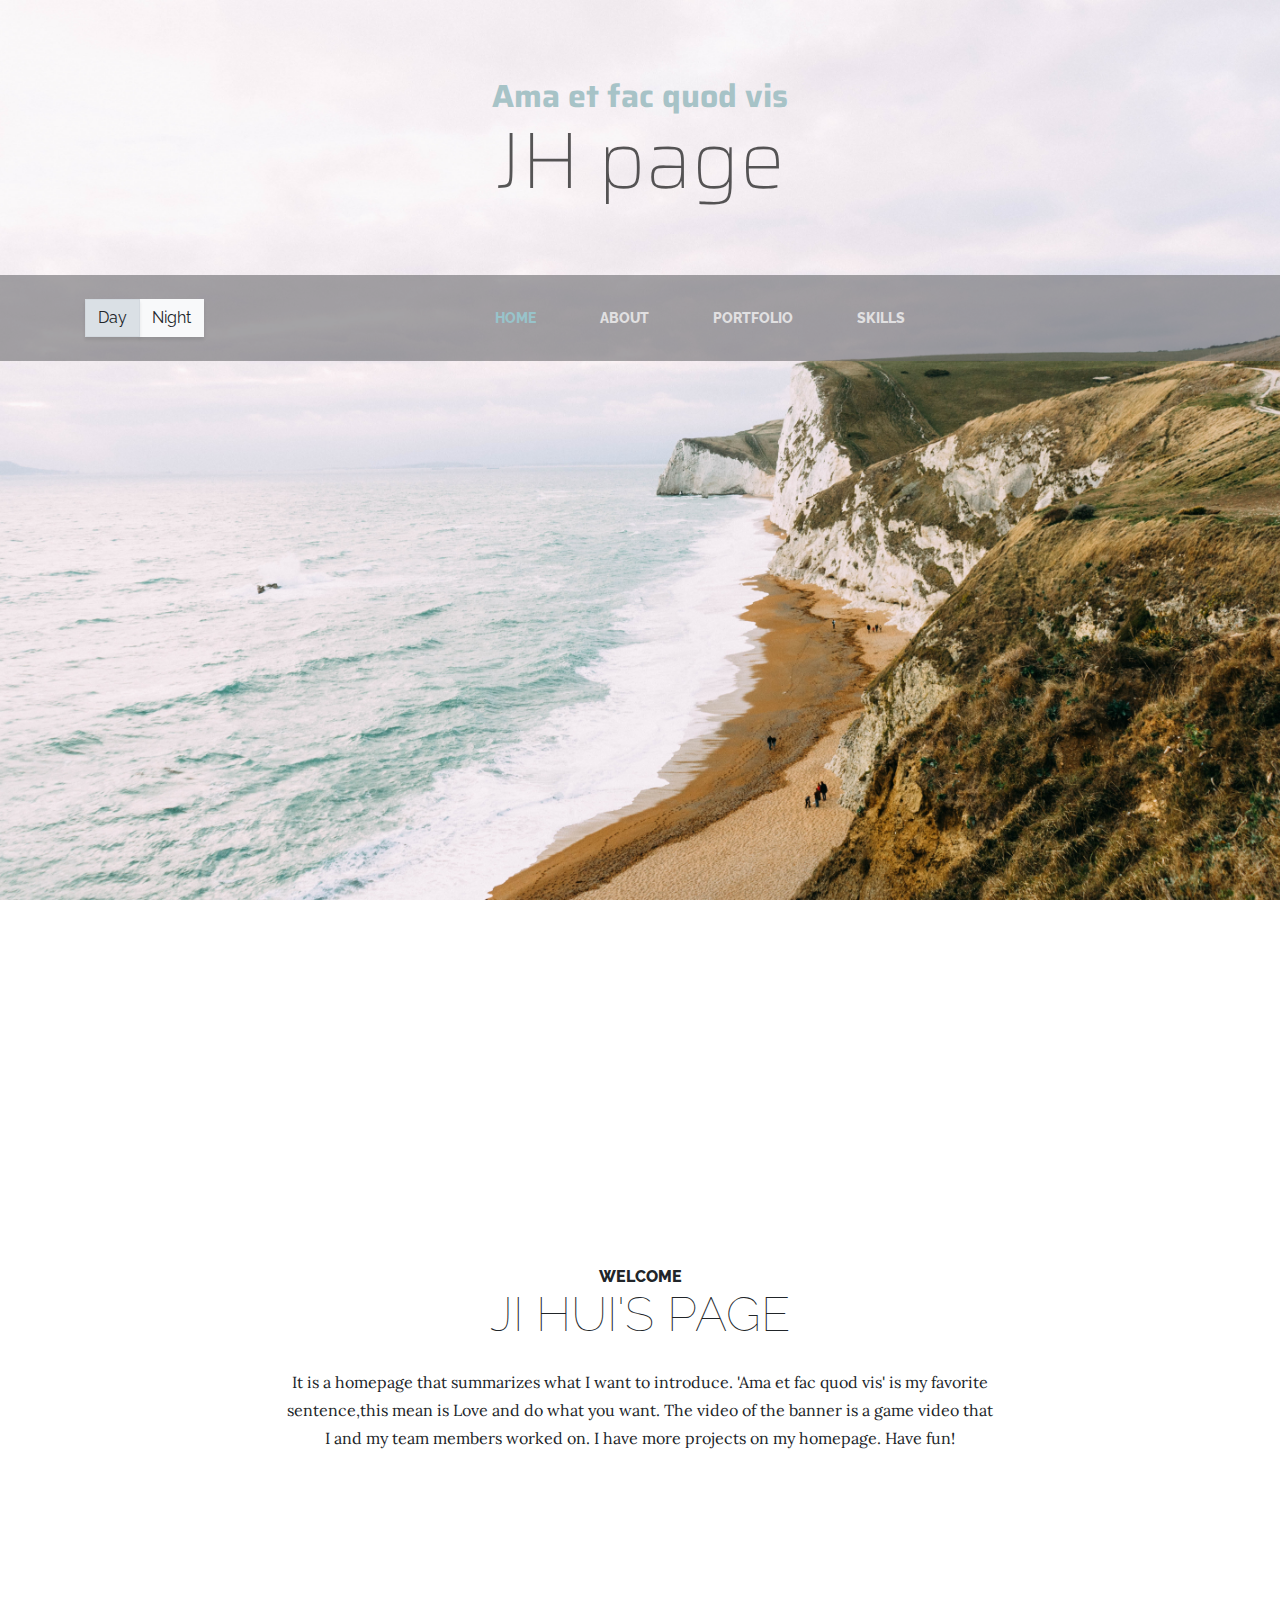
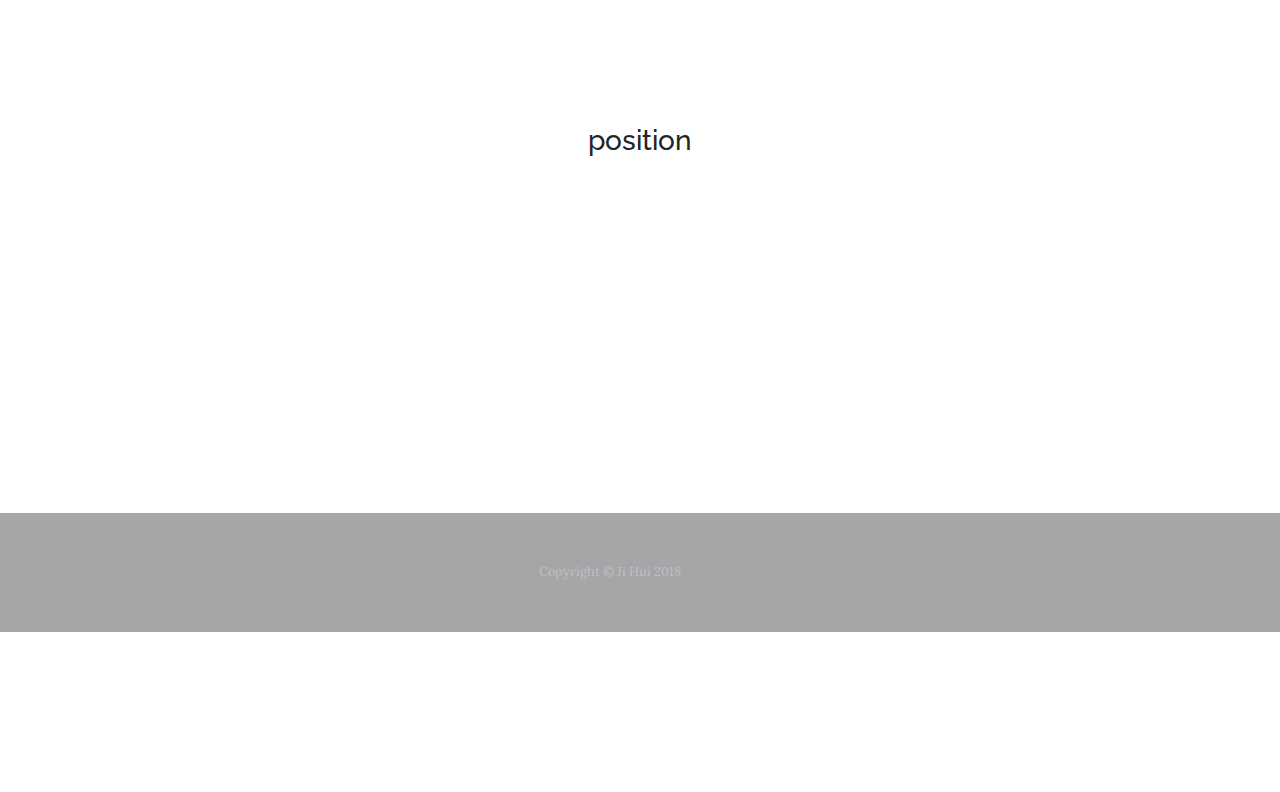
<file: index.html>
﻿<!DOCTYPE html>
<html lang="en">

<head>
    <meta charset="utf-8">
    <meta name="viewport" content="width=device-width, initial-scale=1, shrink-to-fit=no">
    <meta name="description" content="">
    <meta name="author" content="">
    <title>JH page</title>
    <!-- Bootstrap core CSS -->
    <link href="vendor/bootstrap/css/bootstrap.min.css" rel="stylesheet">
    <!-- Custom fonts for this template -->
    <link href="https://fonts.googleapis.com/css?family=Raleway:100,100i,200,200i,300,300i,400,400i,500,500i,600,600i,700,700i,800,800i,900,900i" rel="stylesheet">
    <link href="https://fonts.googleapis.com/css?family=Lora:400,400i,700,700i" rel="stylesheet">
    <link href="https://fonts.googleapis.com/css?family=Saira|Tajawal" rel="stylesheet">
    <!-- Custom styles for this template -->
    <!--<link href="css/business-casual.css" rel="stylesheet">-->

    <!--day night 스크립트-->
    <link href="css/one-page-wonder-day.css" id="dayCSS" rel="stylesheet">
    <link href="css/one-page-wonder-night.css" id="nightCSS" rel="stylesheet alternate ">

</head>

<body>

    <h1 class="site-heading text-center text-white d-none d-lg-block">
        <span class="site-heading-upper text-primary mb-3">Ama et fac quod vis</span>
        <span class="site-heading-lower">JH page</span>
    </h1>

    <!-- Navigation -->
    <nav class="navbar navbar-expand-lg navbar-dark py-lg-4" id="mainNav">
        <div class="container">
            <a class="navbar-brand text-uppercase text-expanded font-weight-bold d-lg-none" href="#">JH page</a>
            <button class="navbar-toggler" type="button" data-toggle="collapse" data-target="#navbarResponsive" aria-controls="navbarResponsive" aria-expanded="false" aria-label="Toggle navigation">
                <span class="navbar-toggler-icon"></span>
            </button>
            <div class="btn-group btn-group-toggle" data-toggle="buttons">
                <label onclick="changeToDayStyle(true)" class="btn btn-light active">
                    <input type="radio" name="options" id="dayChoice" autocomplete="off"> Day
                </label>
                <label onclick="changeToDayStyle(false)" class="btn btn-light">
                    <input type="radio" name="options" id="nightChoice" autocomplete="off"> Night
                </label>
            </div>


            <div class="collapse navbar-collapse" id="navbarResponsive">
                <ul class="navbar-nav mx-auto">
                    <li class="nav-item active px-lg-4">
                        <a class="nav-link text-uppercase text-expanded" href="index.html">
                            Home
                            <span class="sr-only">(current)</span>
                        </a>
                    </li>
                    <li class="nav-item px-lg-4">
                        <a class="nav-link text-uppercase text-expanded" href="about.html">About</a>
                    </li>
                    <li class="nav-item px-lg-4">
                        <a class="nav-link text-uppercase text-expanded" href="portfolio.html">Portfolio</a>
                    </li>
                    <li class="nav-item px-lg-4">
                        <a class="nav-link text-uppercase text-expanded" href="skills.html">Skills</a>
                    </li>
                </ul>
            </div>
        </div>
    </nav>



    <section class="page-section clearfix">
        <div class="container">


            <div class="intro">


                <iframe width="1070" height="604" src="https://www.youtube.com/embed/l1N6RzJkkno" frameborder="0" allow="autoplay; encrypted-media" allowfullscreen></iframe>


            </div>
        </div>

    </section>

    <section class="page-section cta">
        <div class="container">
            <div class="row">
                <div class="col-xl-9 mx-auto">
                    <div class="cta-inner text-center rounded">
                        <h2 class="section-heading mb-4">
                            <span class="section-heading-upper">Welcome</span>
                            <span class="section-heading-lower">Ji Hui's page</span>
                        </h2>
                        <p class="mb-0">It is a homepage that summarizes what I want to introduce. 'Ama et fac quod vis' is my favorite sentence,this mean is Love and do what you want. The video of the banner is a game video that I and my team members worked on. I have more projects on my homepage. Have fun! </p>
                    </div>
                </div>
            </div>

     



            <section class="page-section cta">
                <div class="container">
                    <div class="row">
                        <div class="col-xl-9 mx-auto">
                            <div class="cta-inner text-center rounded">


                                <h3 id="gpscontent" class="section-heading-upper">position</h3>


                            </div>
                        </div>
                    </div>

                    <p>　</p>
                    <p>　</p>
                    <p>　</p>


                    <div id="cont_9066f6c09d38c55547b861ada4371da5">
                        <script type="text/javascript" async src="https://www.theweather.com/wid_loader/9066f6c09d38c55547b861ada4371da5"></script>
                    </div>


                </div>


            </section>

            <footer class="footer text-faded text-center py-5 "style="width:2050px; margin-left:-500px;">
                <div class="container">
                    <p class="m-0 small"style="text-align:center">Copyright &copy; Ji Hui 2018</p>
                </div>
            </footer>

            <!-- Bootstrap core JavaScript -->
            <script src="vendor/jquery/jquery.min.js"></script>
            <script src="vendor/bootstrap/js/bootstrap.bundle.min.js"></script>



            <script>

          var isDayStyle=true;

          function changeToDayStyle(new_isDayStyle) {
              var dayCSS = document.getElementById("dayCSS");
              var nightCSS = document.getElementById("nightCSS");

              if (isDayStyle === true && new_isDayStyle === false) {
                  console.log("Changing page style from Day---> Night.");
                  dayCSS.rel = 'stylesheet alternate';
                  nightCSS.rel = 'stylesheet';
              }

              else if (isDayStyle === false && new_isDayStyle === true) {
                  console.log("Changing page style from Night---> Day.");
                  dayCSS.rel = 'stylesheet';
                  nightCSS.rel = 'stylesheet alternate';
              }

              isDayStyle = new_isDayStyle;

          }


          function updateCSS_withHours() {

              console.log("CHECKING THE -HOUR- IN THE DAY...");

              var myDate = new Date();
              var myHours = myDate.getHours();

              //If the time of day is between 6am-6pm (18:00), show the day CSS.
              //else, from 6pm-6am, show the night CSS.

              if (myHours >= 6 && myHours < 18)
                  changeToDayStyle(true);

              else
                  changeToDayStyle(false);

          }



          var options = {
              enableHighAccuracy: true,
              timeout: 50000,
              maximumAge: 0
          };
            function success(pos) {
              var crd = pos.coords;
         var gpscontentElement = document.getElementById("gpscontent");

         gpscontentElement.innerHTML = 'Your current position is: ';
         gpscontentElement.innerHTML += `<br>Latitude : ${crd.latitude}`;
         gpscontentElement.innerHTML += `<br>Longitude: ${crd.longitude}`;

              //console.log('Your current position is:');
              //console.log(`Latitude : ${crd.latitude}`);
              //console.log(`Longitude: ${crd.longitude}`);
              //console.log(`More or less ${crd.accuracy} meters.`);
          }

          function error(err) {
              console.warn(`ERROR(${err.code}): ${err.message}`);
          }

          navigator.geolocation.getCurrentPosition(success, error, options);

            </script>








</body>
</html>
</file>
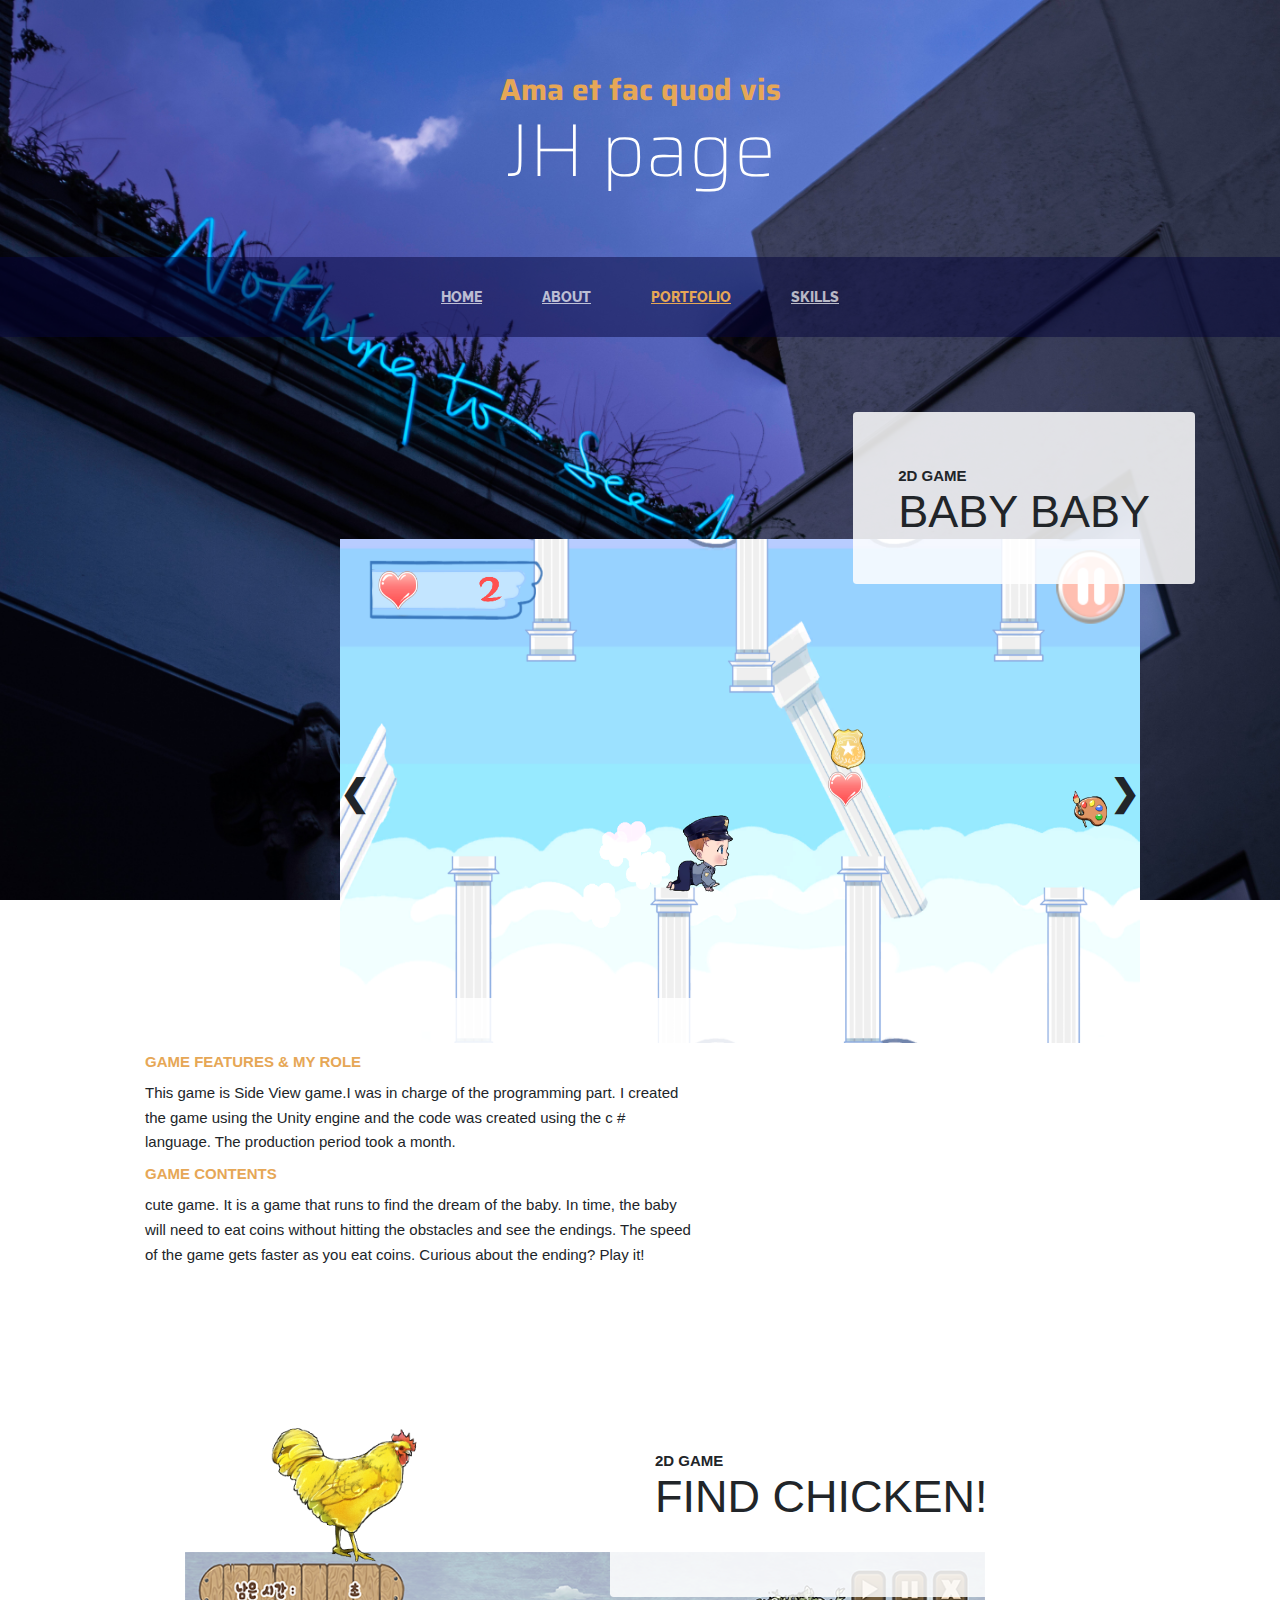
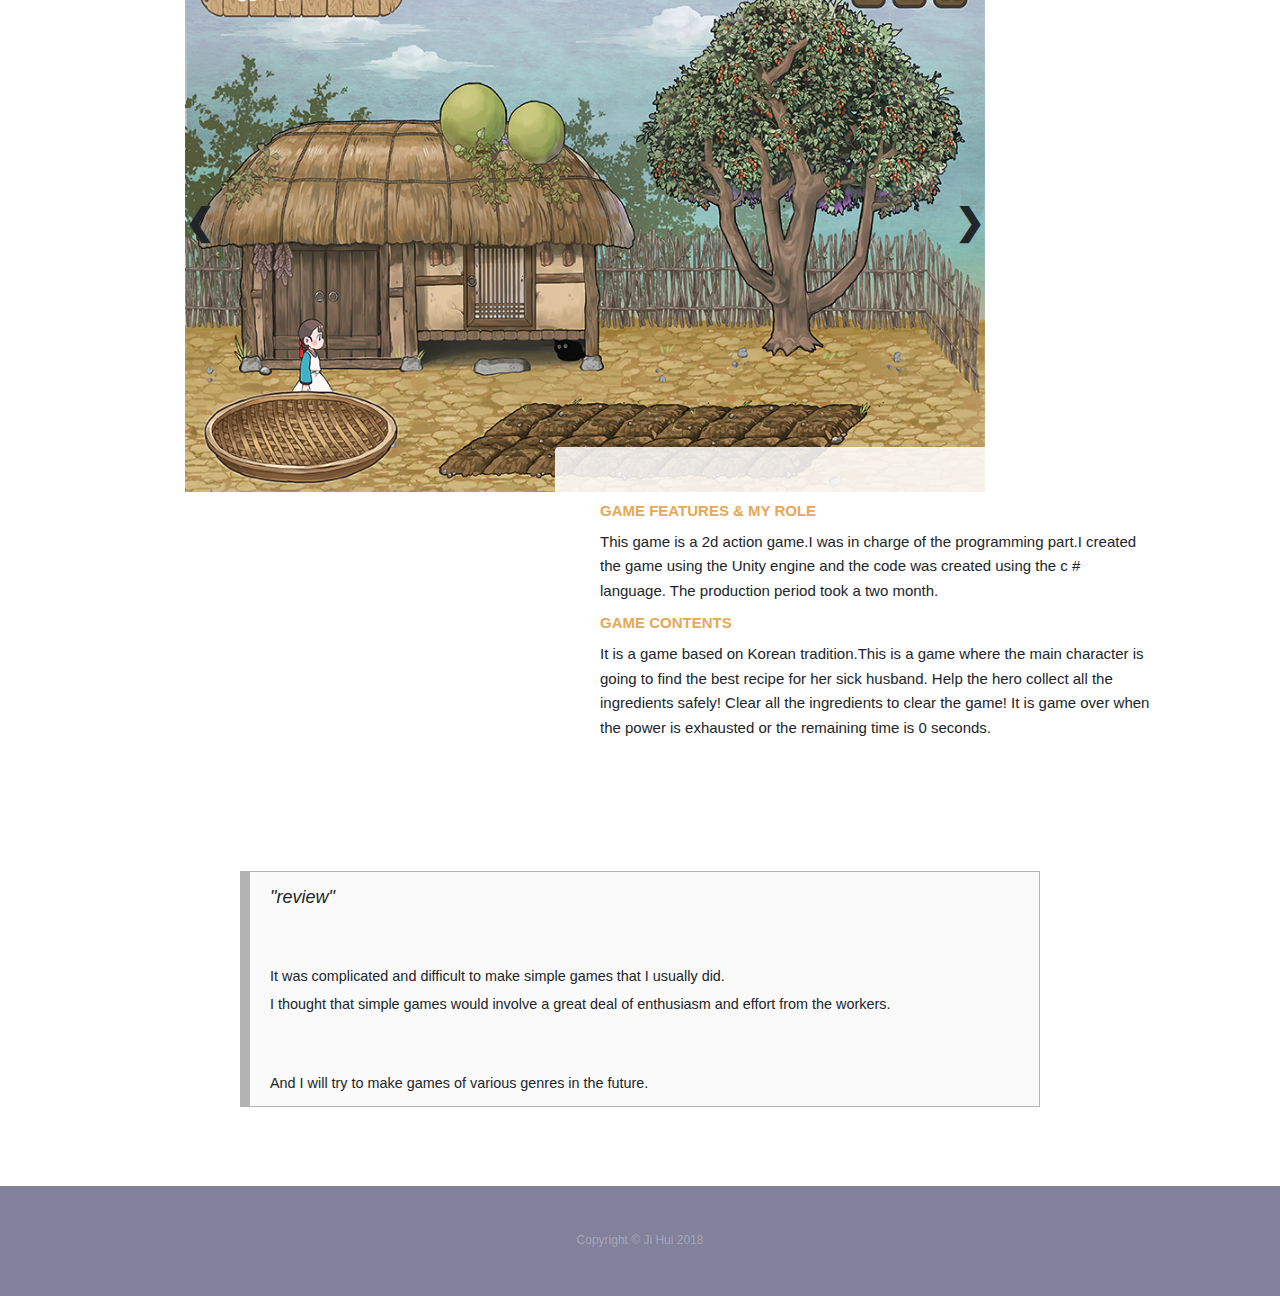
<file: portfolio.html>
﻿<!DOCTYPE html>
<html lang="en">
<!-- Project 특징: Font 포함, element 추가 ,css요소 추가-->
<head>

    <meta charset="utf-8">
    <meta name="viewport" content="width=device-width, initial-scale=1, shrink-to-fit=no">
    <meta name="description" content="">
    <meta name="author" content="">

    <title>JH page</title>

    <!-- Bootstrap core CSS -->
    <link href="vendor/bootstrap/css/bootstrap.min.css" rel="stylesheet">

    <!-- Custom fonts for this template -->
    <link href="https://fonts.googleapis.com/css?family=Raleway:100,100i,200,200i,300,300i,400,400i,500,500i,600,600i,700,700i,800,800i,900,900i" rel="stylesheet">
    <link href="https://fonts.googleapis.com/css?family=Lora:400,400i,700,700i" rel="stylesheet">
    <link href="https://fonts.googleapis.com/css?family=Saira|Tajawal" rel="stylesheet">
    <!-- Custom styles for this template -->
    <link href="css/business-casual.css" rel="stylesheet">

</head>

<body>

    <h1 class="site-heading text-center text-white d-none d-lg-block">
        <span class="site-heading-upper text-primary mb-3">Ama et fac quod vis</span>
        <span class="site-heading-lower">JH page</span>
    </h1>

    <!-- Navigation -->
    <nav class="navbar navbar-expand-lg navbar-dark py-lg-4" id="mainNav">
        <div class="container">
            <a class="navbar-brand text-uppercase text-expanded font-weight-bold d-lg-none" href="#">JH page</a>
            <button class="navbar-toggler" type="button" data-toggle="collapse" data-target="#navbarResponsive" aria-controls="navbarResponsive" aria-expanded="false" aria-label="Toggle navigation">
                <span class="navbar-toggler-icon"></span>
            </button>
            <div class="collapse navbar-collapse" id="navbarResponsive">
                <ul class="navbar-nav mx-auto">
                    <li class="nav-item px-lg-4">
                        <a class="nav-link text-uppercase text-expanded" href="index.html">
                            Home
                            <span class="sr-only">(current)</span>
                        </a>
                    </li>
                    <li class="nav-item px-lg-4">
                        <a class="nav-link text-uppercase text-expanded" href="about.html">About</a>
                    </li>
                    <li class="nav-item active px-lg-4">
                        <a class="nav-link text-uppercase text-expanded" href="portfolio.html">Portfolio</a>
                    </li>
                    <li class="nav-item px-lg-4">
                        <a class="nav-link text-uppercase text-expanded" href="skills.html">Skills</a>
                    </li>
                </ul>
            </div>
        </div>
    </nav>

    <section class="page-section">
        <div class="container">
            <div class="product-item">
                <div class="product-item-title d-flex">
                    <div class="bg-faded p-5 d-flex ml-auto rounded">
                        <h2 class="section-heading mb-0">
                            <span class="section-heading-upper">2D Game</span>
                            <span class="section-heading-lower">Baby Baby</span>
                        </h2>
                    </div>
                </div>
                <!--<img class="product-item-img mx-auto d-flex rounded img-fluid mb-3 mb-lg-0" src="img/Play.png" alt="">-->


                <meta name="viewport" content="width=device-width, initial-scale=1">
                <link rel="stylesheet" href="https://www.w3schools.com/w3css/4/w3.css">
                <body>

                    <div class="w3-content" style="max-width:800px;position:relative;  left : 100px;">
                        <img class="mySlides1" src="img/Play.png" style="width:100%">
                        <img class="mySlides1" src="img/baby1.png" style="width:100%">
                        <img class="mySlides1" src="img/end.jpg" style="width:100%">
                        <img class="mySlides1" src="img/mob.jpg" style="width:100%">



                        <a class="w3-btn-floating" style="font-size:36px; position:absolute;top:45%;left:0" ; onclick="plusDivs(-1)">❮</a>
                        <a class="w3-btn-floating" style="font-size:36px;position:absolute;top:45%;right:0" onclick="plusDivs(1)">❯</a>

                    </div>

                    <script>
var slideIndex = 1;
showDivs(slideIndex);

function plusDivs(n) {
  showDivs(slideIndex += n);
}

function showDivs(n) {
  var i;
  var x = document.getElementsByClassName("mySlides1");
  if (n > x.length) {slideIndex = 1}
  if (n < 1) {slideIndex = x.length} ;
  for (i = 0; i < x.length; i++) {
     x[i].style.display = "none";
  }
  x[slideIndex-1].style.display = "block";
}
                    </script>

                </body>
</html>

<div class='container'>
    <div class="product-item-description d-flex mr-auto">
        <div class="bg-faded p-5 rounded">
            <!--<div class="product-item d-flex">
                <div class="product-item-title2"><p>Game Features & My Role</p></div>
            </div>-->
            <div class="product-item-title2">
                <h2 class="section-heading mb-0">
                    <span class="section-heading-upper">Game Features & My Role</span>
                </h2>
            </div>
            <p class="mb-0"><p></p><p>
                This game is Side View game.I was in charge of the programming part.
                I created the game using the Unity engine and the code was created using the c # language. The production period took a month.
                <div class="product-item-title2">
                    <h2 class="section-heading mb-0">
                        <span class="section-heading-upper">Game contents</span>
                    </h2>
                </div>
            </p><p>
                cute game. It is a game that runs to find the dream of the baby. In time,
                the baby will need to eat coins without hitting the obstacles and see the endings. The speed of the game gets faster as you eat coins. Curious about the ending? Play it!
            </p>
        </div>
    </div>
</div>
      </div>
    </section>

<section class="page-section">

    <div class="container">
        <div class="product-item">


            <div class="product-item-title d-flex">
                <img class="product-itme-img2 mx-auto d-flex rounded img2-fluid mb-3 mb-lg-0" src="img/gold chicken.png" width="200" height="200" alt="">

                <div class="bg-faded p-5 d-flex mr-auto rounded">
                    <h2 class="section-heading mb-0">
                        <span class="section-heading-upper">2D Game</span>

                        <span class="section-heading-lower">Find Chicken!</span>

                    </h2>
                </div>
            </div>
            <!--<img class="product-item-img mx-auto d-flex rounded img-fluid mb-3 mb-lg-0" src="img/1stage.png" alt="">-->
            <meta name="viewport2" content="width=device-width, initial-scale=1">
            <link rel="stylesheet" href="https://www.w3schools.com/w3css/4/w3.css">
            <body>

                <div class="w3-content2" style="max-width:800px;position:relative; left : 100px;">


                    <img class="mySlides2" src="img/ST1_UI.png" style="width:100%">
                    <img class="mySlides2" src="img/2st.JPG" style="width:100%">
                    <img class="mySlides2" src="img/3st.JPG" style="width:100%">
                    <img class="mySlides2" src="img/4st.JPG" style="width:100%">
                    <img class="mySlides2" src="img/4stage.png" style="width:100%">
                    <img class="mySlides2" src="img/code1.JPG" style="width:100%">
                    <img class="mySlides2" src="img/code2.JPG" style="width:100%">

                    <a class="w3-btn-floating2" style="font-size:36px; position:absolute;top:45%;left:0" ; onclick="plusDivs2(-1)">❮</a>
                    <a class="w3-btn-floating2" style="font-size:36px; position:absolute;top:45%;right:0" onclick="plusDivs2(1)">❯</a>

                </div>


                <script>
var slideIndex= 1;
showDivs1(slideIndex);

function plusDivs2(n) {
  showDivs1(slideIndex += n);
}

function showDivs1(n) {
  var i;
  var x = document.getElementsByClassName("mySlides2");
  if (n > x.length) {slideIndex = 1}
  if (n < 1) {slideIndex = x.length} ;
  for (i = 0; i < x.length; i++) {
     x[i].style.display = "none";
  }
  x[slideIndex-1].style.display = "block";
}
                </script>

            </body>

            <div class="product-item-description d-flex ml-auto">
                <div class="bg-faded p-5 rounded">
                    <div class="product-item-title2">
                        <h2 class="section-heading mb-0">
                            <span class="section-heading-upper">Game Features & My Role</span>
                        </h2>
                    </div>
                    <p class="mb-0"><p></p><p>
                        This game is a 2d action game.I was in charge of the programming part.I created the game using the Unity engine and the code was created using the c # language.
                        The production period took a two month.
                    </p>
                    <div class="product-item-title2">
                        <h2 class="section-heading mb-0">
                            <span class="section-heading-upper">Game contents</span>
                        </h2>
                    </div>
                    <p class="mb-0"><p></p><p>
                        It is a game based on Korean tradition.This is a game where the main character is going to find the best recipe for her sick husband.
                        Help the hero collect all the ingredients safely! Clear all the ingredients to clear the game!
                        It is game over when the power is exhausted or the remaining time is 0 seconds.
                    </p>

                </div>
            </div>
        </div>
    </div>
</section>


<!-- bootstrap sample -->


<blockquote class="bg-gray primary">
    <p>
        <em>"review"</em>
    </p>
    <small>
        It was complicated and difficult to make simple games that I usually did.
        <p>I thought that simple games would involve a great deal of enthusiasm and effort from the workers.</p>
        And I will try to make games of various genres in the future.
        <cite title="Source Title"></cite>
    </small>
</blockquote>
<p></p>


<p>　</p>

<p>　</p>


<footer class="footer text-faded text-center py-5">
    <div class="container">
        <p class="m-0 small">Copyright &copy; Ji Hui 2018</p>
    </div>
</footer>

<!-- Bootstrap core JavaScript -->
<script src="vendor/jquery/jquery.min.js"></script>
<script src="vendor/bootstrap/js/bootstrap.bundle.min.js"></script>

  </body>

</html>
</file>
<file: css/business-casual.css>
/*!
 * Start Bootstrap - Business Casual v5.0.0 (https://startbootstrap.com/template-overviews/business-casual)
 * Copyright 2013-2018 Start Bootstrap
 * Licensed under MIT (https://github.com/BlackrockDigital/startbootstrap-business-casual/blob/master/LICENSE)
 */





body {
  font-family: 'Lora';
  background: -webkit-gradient(linear, left top, left bottom, from(rgba(47, 23, 15, 0.65))), url("../img/bg.jpg");
  background: linear-gradient(rgba(47, 23, 15, 0.6));
  background-image: url(../img/night.jpg);
  background-attachment: fixed;
  background-position: center;
  background-size: cover;
}

h1,
h2,
h3,
h4,
h5,
h6 {
  font-family: 'Raleway';
}

p {
  line-height: 1.75;
}

.text-faded {
  color: rgba(255, 255, 255, 0.3);
}

.site-heading {  /* ���� ��� */
  margin-top: 5rem;
  margin-bottom: 5rem;
  /*text-transform: uppercase;*/
  line-height: 1;
font-family: 'Saira', sans-serif;
}

.site-heading .site-heading-upper {
  display: block;
  font-size: 2rem;
  font-weight: 700;
}

.site-heading .site-heading-lower {
  font-size: 5rem;
  font-weight: 100;
  line-height: 4rem;
}

.page-section {
  margin-top: 5rem;
  margin-bottom: 5rem;
}


.section-heading {
  text-transform: uppercase;
}

.section-heading .section-heading-upper {
  display: block;
  font-size: 1rem;
  font-weight: 800;
}

.section-heading .section-heading-lower {
  display: block;
  font-size: 3rem;
  font-weight: 100;
}

.bg-faded {
  background-color: rgba(255, 255, 255, 0.85);
}

#mainNav {
  background-color:rgba(3,4,58,0.5);
  font-family: 'Raleway';
}

#mainNav .navbar-brand {
  color: #e6a756;
}

#mainNav .navbar-nav .nav-item .nav-link {
  color: rgba(255, 255, 255, 0.7);
  font-weight: 800;
}

#mainNav .navbar-nav .nav-item.active .nav-link {
  color: #e6a756;
}

@media (min-width: 992px) {
  #mainNav .navbar-nav .nav-item .nav-link {
    font-size: 0.9rem;
  }
  #mainNav .navbar-nav .nav-item .nav-link:hover {
    color: rgba(255, 255, 255, 0.4);
  }
  #mainNav .navbar-nav .nav-item.active .nav-link:hover {
    color: #e6a756;
  }
}

/*.btn-xl {
  font-weight: 700;
  font-size: 0.8rem;
  padding-top: 1.5rem;
  padding-bottom: 1.5rem;
  padding-left: 2rem;
  padding-right: 2rem;
}*/

.intro {
  position: relative;
}

@media (min-width: 992px) {
  .intro .intro-img {
    width: 75%;
    float: right;
  }
  .intro .intro-text {
    left: 0;
    width: 60%;
    margin-top: 3rem;
    position: absolute;
  }
  .intro .intro-text /*.intro-button*/ {
    width: 100%;
    left: 0;
    position: absolute;
    bottom: -2rem;
  }
}



@media (min-width: 1200px) {
  .intro .intro-text {
    width: 45%;
  }
}

.cta {
  padding-top: 5rem;
  padding-bottom: 5rem;
 
}

.cta .cta-inner {
  position: relative;
  padding: 3rem;
  margin: 0.5rem;
  background-color: rgba(255, 255, 255, 0.8);
}

.cta .cta-inner:before {
  border-radius: 0.5rem;
  content: '';
  position: absolute;
  top: -0.5rem;
  bottom: -0.5rem;
  left: -0.5rem;
  right: -0.5rem;
  border: 0.25rem solid rgba(255, 255, 255, 0.85);
}
.about-heading .soundcloud {
        position: relative;
     margin : 0 auto;  
       left:3rem;
      
}
@media (min-width: 992px) {
  .about-heading .about-heading-img {
    position: relative;
    z-index: 0;
    width:900px;height :600px;
     margin-left:103px
  }
  .about-heading .about-heading-content {
    margin-top: -5rem;
    position: relative;
    z-index: 1;
  }


}
.btn{
border-radius: 0;
}
.btn-md {
border-width: 0;
outline: none;
border-radius: 0;
box-shadow: 2px 2px 2px rgba(0, 0, 0, .6);
cursor: pointer;
} 

@media (min-width: 992px) {

         .product-item.product-item-img2 {
              position: relative;
             z-index: 0;

            margin-right : 50px;

    
    }
  .product-item .product-item-title {
    position: relative;
    z-index: 1;
    margin-bottom: -3rem;
  }

  .product-item .product-item-img {
    position: relative;
    z-index: 0;
    max-width: 60vw;
        width:900px;height :600px;
   
  }


  .product-item .product-item-description {
    position: relative;
    z-index: 1;
    margin-top: -3rem;
    max-width: 50vw;
  }
    .product-item .product-item-title2 {
          font-weight: bold;
          color:#e6a756;
    }
}

.list-hours {
  font-size: 0.9rem;
}

.list-hours .list-hours-item {
  border-bottom: 1px solid rgba(230, 167, 86, 0.5);
  padding-bottom: .25rem;
  margin-bottom: 1rem;
  font-style: italic;
}

.list-hours .list-hours-item.today {
  font-weight: bold;
  color: #e6a756;
}
  .btn-xl {
  font-weight: 700;
  font-size: 0.8rem;
  padding-top: 1.5rem;
  padding-bottom: 1.5rem;
  padding-left: 2rem;
  padding-right: 2rem;
}
.intro-button {
    width: 100%;
    left: 0;
    position: absolute;
    /*bottom: -2rem;*/

  
  }


@media (min-width: 992px) {
  .list-hours {
    width: 50%;
    font-size: 1.1rem;
  }


}



.footer {
  background-color: rgba(3,4,58,0.5);
}

.text-primary {
  color: #e6a756 !important;
}

.bg-primary {
  background-color: #e6a756 !important;
}

.btn {
  -webkit-box-shadow: 0px 3px 3px 0px rgba(33, 37, 41, 0.1);
  box-shadow: 0px 3px 3px 0px rgba(33, 37, 41, 0.1);
}

.btn-primary {
  background-color: #e6a756;
  border-color: #e6a756;
}

.btn-primary:hover, .btn-primary:focus, .btn-primary:active {
  background-color: #df902a;
  border-color: #df902a;
}

.font-weight-light {
  font-weight: 100 !important;
}












html, body {
  /*margin: 0;
  padding: 0;
  background: #faf8ef;*/
  /*color: #776e65;*/
  /*font-family: "Clear Sans", "Helvetica Neue", Arial, sans-serif;*/
  font-size: 18px; }

body {
  margin: 80px 0; }

.heading:after {
  content: "";
  display: block;
  clear: both; }

h1.title {
  font-size: 80px;
  font-weight: bold;
  margin: 0;
  display: block;
  float: left; }

@-webkit-keyframes move-up {
  0% {
    top: 25px;
    opacity: 1; }

  100% {
    top: -50px;
    opacity: 0; } }
@-moz-keyframes move-up {
  0% {
    top: 25px;
    opacity: 1; }

  100% {
    top: -50px;
    opacity: 0; } }
@keyframes move-up {
  0% {
    top: 25px;
    opacity: 1; }

  100% {
    top: -50px;
    opacity: 0; } }
.scores-container {
  float: right;
  text-align: right; }

.score-container, .best-container {
  position: relative;
  display: inline-block;
  background: #bbada0;
  padding: 15px 25px;
  font-size: 25px;
  height: 25px;
  line-height: 47px;
  font-weight: bold;
  border-radius: 3px;
  color: grey;
  margin-top: 8px;
  text-align: center; }
  .score-container:after, .best-container:after {
    position: absolute;
    width: 100%;
    top: 10px;
    left: 0;
    text-transform: uppercase;
    font-size: 13px;
    line-height: 13px;
    text-align: center;
    color: #eee4da; }
  .score-container .score-addition, .best-container .score-addition {
    position: absolute;
    right: 30px;
    color: red;
    font-size: 25px;
    line-height: 25px;
    font-weight: bold;
    color: rgba(119, 110, 101, 0.9);
    z-index: 100;
    -webkit-animation: move-up 600ms ease-in;
    -moz-animation: move-up 600ms ease-in;
    animation: move-up 600ms ease-in;
    -webkit-animation-fill-mode: both;
    -moz-animation-fill-mode: both;
    animation-fill-mode: both; }

.score-container:after {
  content: "Score"; }

.best-container:after {
  content: "Best"; }

p {
  margin-top: 0;
  margin-bottom: 10px;
  line-height: 1.65; }

a {
  color: #776e65;
  font-weight: bold;
  text-decoration: underline;
  cursor: pointer; }

strong.important {
  text-transform: uppercase; }

hr {
  border: none;
  border-bottom: 1px solid #d8d4d0;
  margin-top: 20px;
  margin-bottom: 30px; }

/*.container {
  width: 500px;
  margin: 0 auto; }*/

@-webkit-keyframes fade-in {
  0% {
    opacity: 0; }

  100% {
    opacity: 1; } }
@-moz-keyframes fade-in {
  0% {
    opacity: 0; }

  100% {
    opacity: 1; } }
@keyframes fade-in {
  0% {
    opacity: 0; }

  100% {
    opacity: 1; } }
.game-container {
  margin-top: 40px;
  position: relative;
  padding: 15px;
  cursor: default;
  -webkit-touch-callout: none;
  -ms-touch-callout: none;
  -webkit-user-select: none;
  -moz-user-select: none;
  -ms-user-select: none;
  -ms-touch-action: none;
  touch-action: none;
  background: #bbada0;
  border-radius: 6px;
  width: 500px;
  height: 500px;
  -webkit-box-sizing: border-box;
  -moz-box-sizing: border-box;
  box-sizing: border-box; }
  .game-container .game-message {
    display: none;
    position: absolute;
    top: 0;
    right: 0;
    bottom: 0;
    left: 0;
    background: rgba(238, 228, 218, 0.5);
    z-index: 100;
    text-align: center;
    -webkit-animation: fade-in 800ms ease 1200ms;
    -moz-animation: fade-in 800ms ease 1200ms;
    animation: fade-in 800ms ease 1200ms;
    -webkit-animation-fill-mode: both;
    -moz-animation-fill-mode: both;
    animation-fill-mode: both; }
    .game-container .game-message p {
      font-size: 60px;
      font-weight: bold;
      height: 60px;
      line-height: 60px;
      margin-top: 163px; }
    .game-container .game-message .lower {
      display: block;
      margin-top: 59px; }
    .game-container .game-message a {
      display: inline-block;
      background: #8f7a66;
      border-radius: 3px;
      padding: 0 20px;
      text-decoration: none;
      color: #f9f6f2;
      height: 40px;
      line-height: 42px;
      margin-left: 9px; }
      .game-container .game-message a.keep-playing-button {
        display: none; }
    .game-container .game-message.game-won {
      background: rgba(237, 194, 46, 0.5);
      color: #f9f6f2; }
      .game-container .game-message.game-won a.keep-playing-button {
        display: inline-block; }
    .game-container .game-message.game-won, .game-container .game-message.game-over {
      display: block; }

.grid-container {
  position: absolute;
  z-index: 1; }

.grid-row {
  margin-bottom: 15px; }
  .grid-row:last-child {
    margin-bottom: 0; }
  .grid-row:after {
    content: "";
    display: block;
    clear: both; }

.grid-cell {
  width: 106.25px;
  height: 106.25px;
  margin-right: 15px;
  float: left;
  border-radius: 3px;
  background: rgba(238, 228, 218, 0.35); }
  .grid-cell:last-child {
    margin-right: 0; }

.tile-container {
  position: absolute;
  z-index: 2; }

.tile, .tile .tile-inner {
  width: 107px;
  height: 107px;
  line-height: 116.25px; }

.tile {
  position: absolute;
  -webkit-transition: 100ms ease-in-out;
  -moz-transition: 100ms ease-in-out;
  transition: 100ms ease-in-out;
  -webkit-transition-property: -webkit-transform;
  -moz-transition-property: -moz-transform;
  transition-property: transform; }
  .tile .tile-inner {
    border-radius: 3px;
    background: #eee4da;
    text-align: center;
    font-weight: bold;
    z-index: 10;
    font-size: 55px; }
  .tile.tile-2 .tile-inner {
    background: #eee4da;
    box-shadow: 0 0 30px 10px rgba(243, 215, 116, 0), inset 0 0 0 1px rgba(255, 255, 255, 0); }
  .tile.tile-4 .tile-inner {
    background: #ede0c8;
    box-shadow: 0 0 30px 10px rgba(243, 215, 116, 0), inset 0 0 0 1px rgba(255, 255, 255, 0); }
  .tile.tile-8 .tile-inner {
    color: #f9f6f2;
    background: #f2b179; }
  .tile.tile-16 .tile-inner {
    color: #f9f6f2;
    background: #f59563; }
  .tile.tile-32 .tile-inner {
    color: #f9f6f2;
    background: #f67c5f; }
  .tile.tile-64 .tile-inner {
    color: #f9f6f2;
    background: #f65e3b; }
  .tile.tile-128 .tile-inner {
    color: #f9f6f2;
    background: #edcf72;
    box-shadow: 0 0 30px 10px rgba(243, 215, 116, 0.2381), inset 0 0 0 1px rgba(255, 255, 255, 0.14286);
    font-size: 30px; }
    @media screen and (max-width: 520px) {
      .tile.tile-128 .tile-inner {
        font-size: 25px; } }
  .tile.tile-256 .tile-inner {
    color: #f9f6f2;
    background: #edcc61;
    box-shadow: 0 0 30px 10px rgba(243, 215, 116, 0.31746), inset 0 0 0 1px rgba(255, 255, 255, 0.19048);
    font-size: 30px; }
    @media screen and (max-width: 520px) {
      .tile.tile-256 .tile-inner {
        font-size: 25px; } }
  .tile.tile-512 .tile-inner {
    color: #f9f6f2;
    background: #edc850;
    box-shadow: 0 0 30px 10px rgba(243, 215, 116, 0.39683), inset 0 0 0 1px rgba(255, 255, 255, 0.2381);
    font-size: 30px; }
    @media screen and (max-width: 520px) {
      .tile.tile-512 .tile-inner {
        font-size: 25px; } }
  .tile.tile-1024 .tile-inner {
    color: #f9f6f2;
    background: #edc53f;
    box-shadow: 0 0 30px 10px rgba(243, 215, 116, 0.47619), inset 0 0 0 1px rgba(255, 255, 255, 0.28571);
    font-size: 30px; }
    @media screen and (max-width: 520px) {
      .tile.tile-1024 .tile-inner {
        font-size: 15px; } }
  .tile.tile-2048 .tile-inner {
    color: #f9f6f2;
    background: #edc22e;
    box-shadow: 0 0 30px 10px rgba(243, 215, 116, 0.55556), inset 0 0 0 1px rgba(255, 255, 255, 0.33333);
    font-size: 30px; }
    @media screen and (max-width: 520px) {
      .tile.tile-2048 .tile-inner {
        font-size: 15px; } }
  .tile.tile-super .tile-inner {
    color: #f9f6f2;
    background: #3c3a32;
    font-size: 30px; }
    @media screen and (max-width: 520px) {
      .tile.tile-super .tile-inner {
        font-size: 10px; } }

@-webkit-keyframes appear {
  0% {
    opacity: 0;
    -webkit-transform: scale(0);
    -moz-transform: scale(0);
    transform: scale(0); }

  100% {
    opacity: 1;
    -webkit-transform: scale(1);
    -moz-transform: scale(1);
    transform: scale(1); } }
@-moz-keyframes appear {
  0% {
    opacity: 0;
    -webkit-transform: scale(0);
    -moz-transform: scale(0);
    transform: scale(0); }

  100% {
    opacity: 1;
    -webkit-transform: scale(1);
    -moz-transform: scale(1);
    transform: scale(1); } }
@keyframes appear {
  0% {
    opacity: 0;
    -webkit-transform: scale(0);
    -moz-transform: scale(0);
    transform: scale(0); }

  100% {
    opacity: 1;
    -webkit-transform: scale(1);
    -moz-transform: scale(1);
    transform: scale(1); } }
.tile-new .tile-inner {
  -webkit-animation: appear 200ms ease 100ms;
  -moz-animation: appear 200ms ease 100ms;
  animation: appear 200ms ease 100ms;
  -webkit-animation-fill-mode: backwards;
  -moz-animation-fill-mode: backwards;
  animation-fill-mode: backwards; }

@-webkit-keyframes pop {
  0% {
    -webkit-transform: scale(0);
    -moz-transform: scale(0);
    transform: scale(0); }

  50% {
    -webkit-transform: scale(1.2);
    -moz-transform: scale(1.2);
    transform: scale(1.2); }

  100% {
    -webkit-transform: scale(1);
    -moz-transform: scale(1);
    transform: scale(1); } }
@-moz-keyframes pop {
  0% {
    -webkit-transform: scale(0);
    -moz-transform: scale(0);
    transform: scale(0); }

  50% {
    -webkit-transform: scale(1.2);
    -moz-transform: scale(1.2);
    transform: scale(1.2); }

  100% {
    -webkit-transform: scale(1);
    -moz-transform: scale(1);
    transform: scale(1); } }
@keyframes pop {
  0% {
    -webkit-transform: scale(0);
    -moz-transform: scale(0);
    transform: scale(0); }

  50% {
    -webkit-transform: scale(1.2);
    -moz-transform: scale(1.2);
    transform: scale(1.2); }

  100% {
    -webkit-transform: scale(1);
    -moz-transform: scale(1);
    transform: scale(1); } }
.tile-merged .tile-inner {
  z-index: 20;
  -webkit-animation: pop 200ms ease 100ms;
  -moz-animation: pop 200ms ease 100ms;
  animation: pop 200ms ease 100ms;
  -webkit-animation-fill-mode: backwards;
  -moz-animation-fill-mode: backwards;
  animation-fill-mode: backwards; }

.above-game:after {
  content: "";
  display: block;
  clear: both; }

.game-intro {
  float: left;
  line-height: 42px;
  margin-bottom: 0; }

.restart-button {
  display: inline-block;
  background: #8f7a66;
  border-radius: 3px;
  padding: 0 20px;
  text-decoration: none;
  color: #f9f6f2;
  height: 40px;
  line-height: 42px;
  display: block;
  text-align: center;
  float: right; }

.game-explanation {
  margin-top: 50px; }

@media screen and (max-width: 520px) {
  html, body {
    font-size: 15px; }

  body {
    margin: 20px 0;
    padding: 0 20px; }

  h1.title {
    font-size: 27px;
    margin-top: 15px; }

  .container {
    width: 280px;
    margin: 0 auto; }

  .score-container, .best-container {
    margin-top: 0;
    padding: 15px 10px;
    min-width: 40px; }

  .heading {
    margin-bottom: 10px; }

  .game-intro {
    width: 55%;
    display: block;
    box-sizing: border-box;
    line-height: 1.65; }

  .restart-button {
    width: 42%;
    padding: 0;
    display: block;
    box-sizing: border-box;
    margin-top: 2px; }

  .game-container {
    margin-top: 17px;
    position: relative;
    padding: 10px;
    cursor: default;
    -webkit-touch-callout: none;
    -ms-touch-callout: none;
    -webkit-user-select: none;
    -moz-user-select: none;
    -ms-user-select: none;
    -ms-touch-action: none;
    touch-action: none;
    background: #bbada0;
    border-radius: 6px;
    width: 280px;
    height: 280px;
    -webkit-box-sizing: border-box;
    -moz-box-sizing: border-box;
    box-sizing: border-box; }
    .game-container .game-message {
      display: none;
      position: absolute;
      top: 0;
      right: 0;
      bottom: 0;
      left: 0;
      background: rgba(238, 228, 218, 0.5);
      z-index: 100;
      text-align: center;
      -webkit-animation: fade-in 800ms ease 1200ms;
      -moz-animation: fade-in 800ms ease 1200ms;
      animation: fade-in 800ms ease 1200ms;
      -webkit-animation-fill-mode: both;
      -moz-animation-fill-mode: both;
      animation-fill-mode: both; }
      .game-container .game-message p {
        font-size: 60px;
        font-weight: bold;
        height: 60px;
        line-height: 60px;
        margin-top: 222px; }
      .game-container .game-message .lower {
        display: block;
        margin-top: 59px; }
      .game-container .game-message a {
        display: inline-block;
        background: #8f7a66;
        border-radius: 3px;
        padding: 0 20px;
        text-decoration: none;
        color: #f9f6f2;
        height: 40px;
        line-height: 42px;
        margin-left: 9px; }
        .game-container .game-message a.keep-playing-button {
          display: none; }
      .game-container .game-message.game-won {
        background: rgba(237, 194, 46, 0.5);
        color: #f9f6f2; }
        .game-container .game-message.game-won a.keep-playing-button {
          display: inline-block; }
      .game-container .game-message.game-won, .game-container .game-message.game-over {
        display: block; }

  .grid-container {
    position: absolute;
    z-index: 1; }

  .grid-row {
    margin-bottom: 10px; }
    .grid-row:last-child {
      margin-bottom: 0; }
    .grid-row:after {
      content: "";
      display: block;
      clear: both; }

  .grid-cell {
    width: 57.5px;
    height: 57.5px;
    margin-right: 10px;
    float: left;
    border-radius: 3px;
    background: rgba(238, 228, 218, 0.35); }
    .grid-cell:last-child {
      margin-right: 0; }

  .tile-container {
    position: absolute;
    z-index: 2; }

  .tile, .tile .tile-inner {
    width: 58px;
    height: 58px;
    line-height: 67.5px; }

  .tile .tile-inner {
    font-size: 35px; }

  .game-message p {
    font-size: 30px !important;
    height: 30px !important;
    line-height: 30px !important;
    margin-top: 90px !important; }
  .game-message .lower {
    margin-top: 30px !important; } }

select {
    padding:3px;
    margin: 0;
    -webkit-border-radius:4px;
    -moz-border-radius:4px;
    border-radius:4px;
    -webkit-box-shadow: 0 3px 0 #ccc, 0 -1px #fff inset;
    -moz-box-shadow: 0 3px 0 #ccc, 0 -1px #fff inset;
    box-shadow: 0 3px 0 #ccc, 0 -1px #fff inset;
    background: #8f7a66;
    color:#fff;
    border:none;
    outline:none;
    display: inline-block;
    -webkit-appearance:none;
    -moz-appearance:none;
    appearance:none;
    cursor:pointer;
    float:left;
}
.left{
  clear: both;
  float: left;
  font-size: 17px;
  line-height: 24px;
  padding: 0 10px 0 10px;
}
[v-cloak] { display: none; background: red; }




blockquote {
border: 1px solid #b3b3b3;
border-left: 10px solid #b3b3b3;
border-radius: 0px;
background: #fafafa;
font-size: 18px;
margin: 0 auto;
padding: 10px 20px;
width: 800px;
}
 
blockquote p {
margin: 0;
line-height: 30px;
padding-bottom: 20px;
height: 80px;


}
 
blockquote .small {
display: block;
font-size: 80%;
color: brown;
text-align: right;
}
</file>
<file: css/one-page-wonder-day.css>
/*!
 * Start Bootstrap - Business Casual v5.0.0 (https://startbootstrap.com/template-overviews/business-casual)
 * Copyright 2013-2018 Start Bootstrap
 * Licensed under MIT (https://github.com/BlackrockDigital/startbootstrap-business-casual/blob/master/LICENSE)
 */





body {
  font-family: 'Lora';
  background: -webkit-gradient(linear, left top, left bottom, from(rgba(47, 23, 15, 0.65))), url("../img/bg.jpg");
  background: linear-gradient(rgba(47, 23, 15, 0.6));
  background-image: url(../img/day.jpg);
  background-attachment: fixed;
  background-position: center;
  background-size: cover;
}

h1,
h2,
h3,
h4,
h5,
h6 {
  font-family: 'Raleway';
}

p {
  line-height: 1.75;
}

.text-faded {
  color: rgba(255, 255, 255, 0.3);
}

.site-heading {  /* ���� ��� */
  margin-top: 5rem;
  margin-bottom: 5rem;
  /*text-transform: uppercase;*/
  line-height: 1;
font-family: 'Saira', sans-serif;
}

.site-heading .site-heading-upper {
  display: block;
  font-size: 2rem;
  font-weight: 700;
 
}

.site-heading .site-heading-lower {
  font-size: 5rem;
  font-weight: 100;
  line-height: 4rem;
  color: rgba(29, 28, 28, 0.74)!important;
}

.page-section {
  margin-top: 5rem;
  margin-bottom: 5rem;
}

.section-heading {
  text-transform: uppercase;
}

.section-heading .section-heading-upper {
  display: block;
  font-size: 1rem;
  font-weight: 800;
}

.section-heading .section-heading-lower {
  display: block;
  font-size: 3rem;
  font-weight: 100;
}

.bg-faded {
  background-color: rgba(255, 255, 255, 0.85);
}

#mainNav {
  background-color:rgba(102,102,105,0.58);
  font-family: 'Raleway';
}

#mainNav .navbar-brand {
  color: #e6a756;
}

#mainNav .navbar-nav .nav-item .nav-link {
  color: rgba(255, 255, 255, 0.7);
  font-weight: 800;
}

#mainNav .navbar-nav .nav-item.active .nav-link {
  color: #98c3ca;
}

@media (min-width: 992px) {
  #mainNav .navbar-nav .nav-item .nav-link {
    font-size: 0.9rem;
  }
  #mainNav .navbar-nav .nav-item .nav-link:hover {
    color: rgba(255, 255, 255, 0.4);
  }
  #mainNav .navbar-nav .nav-item.active .nav-link:hover {
    color: #e6a756;
  }
}

/*.btn-xl {
  font-weight: 700;
  font-size: 0.8rem;
  padding-top: 1.5rem;
  padding-bottom: 1.5rem;
  padding-left: 2rem;
  padding-right: 2rem;
}*/

.intro {
  position: relative;
}

@media (min-width: 992px) {
  .intro .intro-img {
    width: 75%;
    float: right;
  }
  .intro .intro-text {
    left: 0;
    width: 60%;
    margin-top: 3rem;
    position: absolute;
  }
  .intro .intro-text /*.intro-button*/ {
    width: 100%;
    left: 0;
    position: absolute;
    bottom: -2rem;
  }
}



@media (min-width: 1200px) {
  .intro .intro-text {
    width: 45%;
  }
}

.cta {
  padding-top: 5rem;
  padding-bottom: 5rem;
 
}

.cta .cta-inner {
  position: relative;
  padding: 3rem;
  margin: 0.5rem;
  background-color: rgba(255, 255, 255, 0.8);
}

.cta .cta-inner:before {
  border-radius: 0.5rem;
  content: '';
  position: absolute;
  top: -0.5rem;
  bottom: -0.5rem;
  left: -0.5rem;
  right: -0.5rem;
  border: 0.25rem solid rgba(255, 255, 255, 0.85);
}
.about-heading .soundcloud {
        position: relative;
     margin : 0 auto;  
       left:3rem;
      
}
@media (min-width: 992px) {
  .about-heading .about-heading-img {
    position: relative;
    z-index: 0;
    width:900px;height :600px;
     margin-left:103px
  }
  .about-heading .about-heading-content {
    margin-top: -5rem;
    position: relative;
    z-index: 1;
  }


}
.btn{
border-radius: 0;
}
.btn-md {
border-width: 0;
outline: none;
border-radius: 0;
box-shadow: 2px 2px 2px rgba(0, 0, 0, .6);
cursor: pointer;
} 

@media (min-width: 992px) {

         .product-item.product-item-img2 {
              position: relative;
             z-index: 0;

            margin-right : 50px;

    
    }
  .product-item .product-item-title {
    position: relative;
    z-index: 1;
    margin-bottom: -3rem;
  }

  .product-item .product-item-img {
    position: relative;
    z-index: 0;
    max-width: 60vw;
        width:900px;height :600px;
   
  }


  .product-item .product-item-description {
    position: relative;
    z-index: 1;
    margin-top: -3rem;
    max-width: 50vw;
  }
    .product-item .product-item-title2 {
          font-weight: bold;
          color:#e6a756;
    }
}

.list-hours {
  font-size: 0.9rem;
}

.list-hours .list-hours-item {
  border-bottom: 1px solid rgba(230, 167, 86, 0.5);
  padding-bottom: .25rem;
  margin-bottom: 1rem;
  font-style: italic;
}

.list-hours .list-hours-item.today {
  font-weight: bold;
  color: #e6a756;
}
  .btn-xl {
  font-weight: 700;
  font-size: 0.8rem;
  padding-top: 1.5rem;
  padding-bottom: 1.5rem;
  padding-left: 2rem;
  padding-right: 2rem;
}
.intro-button {
    width: 100%;
    left: 0;
    position: absolute;
    /*bottom: -2rem;*/
  }

@media (min-width: 992px) {
  .list-hours {
    width: 50%;
    font-size: 1.1rem;
  }


}



.footer {
  background-color: rgba(102,102,105,0.58);
}

.text-primary {
  color: #a7c3c7 !important;
}

.bg-primary {
  background-color: #e6a756 !important;
}

.btn {
  -webkit-box-shadow: 0px 3px 3px 0px rgba(33, 37, 41, 0.1);
  box-shadow: 0px 3px 3px 0px rgba(33, 37, 41, 0.1);
}

.btn-primary {
  background-color: #e6a756;
  border-color: #e6a756;
}

.btn-primary:hover, .btn-primary:focus, .btn-primary:active {
  background-color: #df902a;
  border-color: #df902a;
}

.font-weight-light {
  font-weight: 100 !important;
}
</file>
<file: css/one-page-wonder-night.css>
/*!
 * Start Bootstrap - Business Casual v5.0.0 (https://startbootstrap.com/template-overviews/business-casual)
 * Copyright 2013-2018 Start Bootstrap
 * Licensed under MIT (https://github.com/BlackrockDigital/startbootstrap-business-casual/blob/master/LICENSE)
 */





body {
  font-family: 'Lora';
  background: -webkit-gradient(linear, left top, left bottom, from(rgba(47, 23, 15, 0.65))), url("../img/bg.jpg");
  background: linear-gradient(rgba(47, 23, 15, 0.6));
  background-image: url(../img/night.jpg);
  background-attachment: fixed;
  background-position: center;
  background-size: cover;
}

h1,
h2,
h3,
h4,
h5,
h6 {
  font-family: 'Raleway';
}

p {
  line-height: 1.75;
}

.text-faded {
  color: rgba(255, 255, 255, 0.3);
}

.site-heading {  /* ���� ��� */
  margin-top: 5rem;
  margin-bottom: 5rem;
  /*text-transform: uppercase;*/
  line-height: 1;
font-family: 'Saira', sans-serif;
}

.site-heading .site-heading-upper {
  display: block;
  font-size: 2rem;
  font-weight: 700;
}

.site-heading .site-heading-lower {
  font-size: 5rem;
  font-weight: 100;
  line-height: 4rem;
}

.page-section {
  margin-top: 5rem;
  margin-bottom: 5rem;
}

.section-heading {
  text-transform: uppercase;
}

.section-heading .section-heading-upper {
  display: block;
  font-size: 1rem;
  font-weight: 800;
}

.section-heading .section-heading-lower {
  display: block;
  font-size: 3rem;
  font-weight: 100;
}

.bg-faded {
  background-color: rgba(255, 255, 255, 0.85);
}

#mainNav {
  background-color:rgba(3,4,58,0.5);
  font-family: 'Raleway';
}

#mainNav .navbar-brand {
  color: #e6a756;
}

#mainNav .navbar-nav .nav-item .nav-link {
  color: rgba(255, 255, 255, 0.7);
  font-weight: 800;
}

#mainNav .navbar-nav .nav-item.active .nav-link {
  color: #e6a756;
}

@media (min-width: 992px) {
  #mainNav .navbar-nav .nav-item .nav-link {
    font-size: 0.9rem;
  }
  #mainNav .navbar-nav .nav-item .nav-link:hover {
    color: rgba(255, 255, 255, 0.4);
  }
  #mainNav .navbar-nav .nav-item.active .nav-link:hover {
    color: #e6a756;
  }
}

/*.btn-xl {
  font-weight: 700;
  font-size: 0.8rem;
  padding-top: 1.5rem;
  padding-bottom: 1.5rem;
  padding-left: 2rem;
  padding-right: 2rem;
}*/

.intro {
  position: relative;
}

@media (min-width: 992px) {
  .intro .intro-img {
    width: 75%;
    float: right;
  }
  .intro .intro-text {
    left: 0;
    width: 60%;
    margin-top: 3rem;
    position: absolute;
  }
  .intro .intro-text /*.intro-button*/ {
    width: 100%;
    left: 0;
    position: absolute;
    bottom: -2rem;
  }
}



@media (min-width: 1200px) {
  .intro .intro-text {
    width: 45%;
  }
}

.cta {
  padding-top: 5rem;
  padding-bottom: 5rem;
 
}

.cta .cta-inner {
  position: relative;
  padding: 3rem;
  margin: 0.5rem;
  background-color: rgba(255, 255, 255, 0.8);
}

.cta .cta-inner:before {
  border-radius: 0.5rem;
  content: '';
  position: absolute;
  top: -0.5rem;
  bottom: -0.5rem;
  left: -0.5rem;
  right: -0.5rem;
  border: 0.25rem solid rgba(255, 255, 255, 0.85);
}
.about-heading .soundcloud {
        position: relative;
     margin : 0 auto;  
       left:3rem;
      
}
@media (min-width: 992px) {
  .about-heading .about-heading-img {
    position: relative;
    z-index: 0;
    width:900px;height :600px;
     margin-left:103px
  }
  .about-heading .about-heading-content {
    margin-top: -5rem;
    position: relative;
    z-index: 1;
  }


}
.btn{
border-radius: 0;
}
.btn-md {
border-width: 0;
outline: none;
border-radius: 0;
box-shadow: 2px 2px 2px rgba(0, 0, 0, .6);
cursor: pointer;
} 

@media (min-width: 992px) {

         .product-item.product-item-img2 {
              position: relative;
             z-index: 0;

            margin-right : 50px;

    
    }
  .product-item .product-item-title {
    position: relative;
    z-index: 1;
    margin-bottom: -3rem;
  }

  .product-item .product-item-img {
    position: relative;
    z-index: 0;
    max-width: 60vw;
        width:900px;height :600px;
   
  }


  .product-item .product-item-description {
    position: relative;
    z-index: 1;
    margin-top: -3rem;
    max-width: 50vw;
  }
    .product-item .product-item-title2 {
          font-weight: bold;
          color:#e6a756;
    }
}

.list-hours {
  font-size: 0.9rem;
}

.list-hours .list-hours-item {
  border-bottom: 1px solid rgba(230, 167, 86, 0.5);
  padding-bottom: .25rem;
  margin-bottom: 1rem;
  font-style: italic;
}

.list-hours .list-hours-item.today {
  font-weight: bold;
  color: #e6a756;
}
  .btn-xl {
  font-weight: 700;
  font-size: 0.8rem;
  padding-top: 1.5rem;
  padding-bottom: 1.5rem;
  padding-left: 2rem;
  padding-right: 2rem;
}
.intro-button {
    width: 100%;
    left: 0;
    position: absolute;
    /*bottom: -2rem;*/
  }

@media (min-width: 992px) {
  .list-hours {
    width: 50%;
    font-size: 1.1rem;
  }


}



.footer {
  background-color: rgba(3,4,58,0.5);
}

.text-primary {
  color: #e6a756 !important;
}

.bg-primary {
  background-color: #e6a756 !important;
}

.btn {
  -webkit-box-shadow: 0px 3px 3px 0px rgba(33, 37, 41, 0.1);
  box-shadow: 0px 3px 3px 0px rgba(33, 37, 41, 0.1);
}

.btn-primary {
  background-color: #e6a756;
  border-color: #e6a756;
}

.btn-primary:hover, .btn-primary:focus, .btn-primary:active {
  background-color: #df902a;
  border-color: #df902a;
}

.font-weight-light {
  font-weight: 100 !important;
}
</file>
